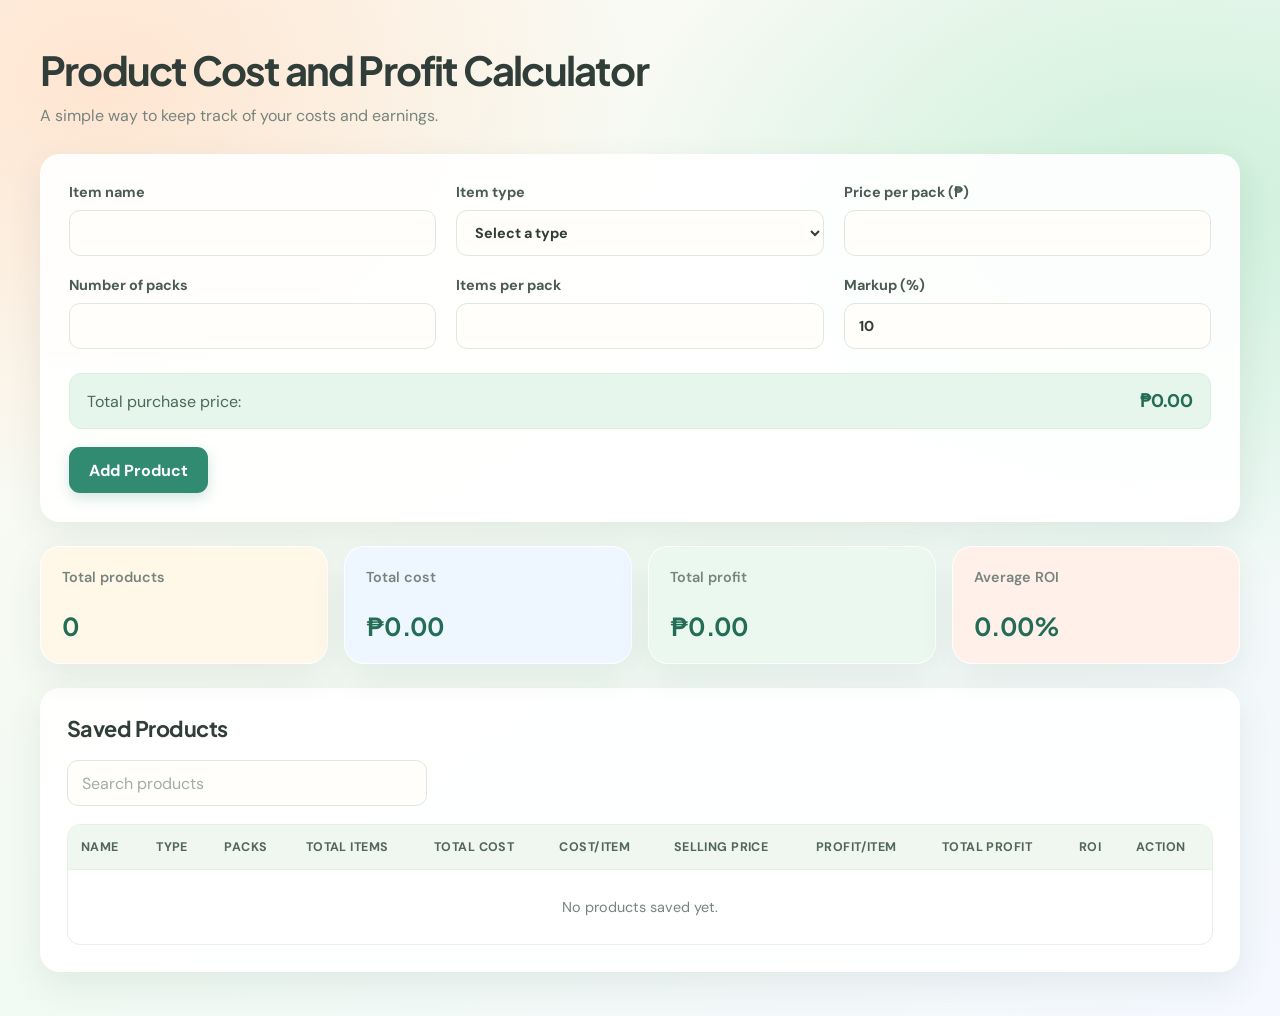
<file: index.html>
<!DOCTYPE html>
<html lang="en">
<head>
  <meta charset="UTF-8">
  <meta name="viewport" content="width=device-width, initial-scale=1.0">
  <title>Product Cost and Profit Calculator.com</title>
  <link rel="stylesheet" href="business.css">
  <script src="business.js" defer></script>
</head>
<body>
  <main class="container">
    <h1>Product Cost and Profit Calculator</h1>

    <form id="product-form">
      <div class="form-grid">
        <label>
          Item name
          <input id="item-name" type="text" required>
        </label>

       <label>
  Item type
  <select id="item-type" required>
    <option value="" disabled selected>Select a type</option>
    <option value="Canned food">Canned food</option>
    <option value="Instant food">Instant food</option>
    <option value="Fruits">Fruits</option>
    <option value="Vegetables">Vegetables</option>
    <option value="Soap">Soap</option>
    <option value="Other item">Other item</option>
  </select>
</label>

        <label>
          Price per pack (₱)
          <input id="price-per-pack" type="number" min="1.00" step="1.00" required>
        </label>

        <label>
          Number of packs
          <input id="number-of-packs" type="number" min="1" step="1" required>
        </label>

        <label>
          Items per pack
          <input id="items-per-pack" type="number" min="1" step="1" required>
        </label>

        <label>
          Markup (%)
          <input id="markup" type="number" min="10" max="100" value="10" required>
        </label>
      </div>

      <p class="total-cost">
        Total purchase price: <strong id="total-cost-display">₱0.00</strong>
      </p>

      <button type="submit">Add Product</button>
    </form>

    <section id="live-result" class="preview hidden"></section>

    <section class="summary">
      <div class="summary-card">
        <span>Total products</span>
        <strong id="total-products">0</strong>
      </div>
      <div class="summary-card">
        <span>Total cost</span>
        <strong id="total-cost-value">₱0.00</strong>
      </div>
      <div class="summary-card">
        <span>Total profit</span>
        <strong id="total-profit-value">₱0.00</strong>
      </div>
      <div class="summary-card">
        <span>Average ROI</span>
        <strong id="average-roi">0.00%</strong>
      </div>
    </section>

    <section class="products">
      <h2>Saved Products</h2>
      <input id="product-search" type="search" placeholder="Search products">

      <div class="table-wrap">
        <table>
          <thead>
            <tr>
              <th>Name</th>
              <th>Type</th>
              <th>Packs</th>
              <th>Total items</th>
              <th>Total cost</th>
              <th>Cost/item</th>
              <th>Selling price</th>
              <th>Profit/item</th>
              <th>Total profit</th>
              <th>ROI</th>
              <th>Action</th>
            </tr>
          </thead>
          <tbody id="product-table-body"></tbody>
        </table>
      </div>
    </section>
  </main>
</body>
</html>
</file>
<file: business.css>
@import url("https://fonts.googleapis.com/css2?family=DM+Sans:wght@400;500;600;700;800&family=Plus+Jakarta+Sans:wght@600;700;800&display=swap");

:root {
  --ink: #303d38;
  --muted: #77847e;
  --green: #318b70;
  --green-dark: #236c56;
  --mint: #e6f6ec;
  --peach: #fff0e5;
  --line: #e9eee8;
  --white: #ffffff;
  --shadow: 0 12px 35px rgba(56, 79, 63, 0.09);
}

* {
  box-sizing: border-box;
}

body {
  min-height: 100vh;
  margin: 0;
  padding: 44px 24px;
  background:
    radial-gradient(ellipse at 8% 8%, rgba(255, 218, 190, 0.65), transparent 32%),
    radial-gradient(ellipse at 92% 20%, rgba(190, 235, 207, 0.7), transparent 34%),
    linear-gradient(145deg, #fffaf3 0%, #f0faf3 55%, #f5f8ff 100%);
  color: var(--ink);
  font-family: "DM Sans", Arial, sans-serif;
}

.container {
  max-width: 1200px;
  margin: 0 auto;
}

h1,
h2,
h3 {
  color: var(--ink);
  font-family: "Plus Jakarta Sans", sans-serif;
}

h1 {
  margin: 0 0 8px;
  font-size: clamp(1.8rem, 4vw, 2.5rem);
  letter-spacing: -0.045em;
}

.container > h1::after {
  content: "A simple way to keep track of your costs and earnings.";
  display: block;
  margin-top: 10px;
  color: var(--muted);
  font: 400 1rem "DM Sans", sans-serif;
  letter-spacing: 0;
}

h2 {
  margin: 0 0 18px;
  font-size: 1.35rem;
  letter-spacing: -0.025em;
}

form,
.preview,
.products,
.summary-card {
  border: 1px solid rgba(255, 255, 255, 0.9);
  border-radius: 20px;
  background: rgba(255, 255, 255, 0.92);
  box-shadow: var(--shadow);
}

form {
  margin-top: 28px;
  padding: 28px;
}

.form-grid {
  display: grid;
  grid-template-columns: repeat(3, minmax(0, 1fr));
  gap: 20px;
}

label {
  display: grid;
  gap: 9px;
  color: #4c5c53;
  font-size: 0.9rem;
  font-weight: 700;
}

input {
  width: 100%;
  min-height: 46px;
  padding: 11px 14px;
  border: 1px solid #dfe8df;
  border-radius: 11px;
  outline: none;
  background: #fffefa;
  color: var(--ink);
  font: inherit;
  transition: border-color 160ms ease, box-shadow 160ms ease;
}

input::placeholder {
  color: #a2ada5;
}

input:focus {
  border-color: #75bd9e;
  box-shadow: 0 0 0 4px rgba(49, 139, 112, 0.13);
}

select {
  width: 100%;
  min-height: 46px;
  padding: 11px 14px;
  border: 1px solid #dfe8df;
  border-radius: 11px;
  outline: none;
  background: #fffefa;
  color: var(--ink);
  font: inherit;
  cursor: pointer;
}

select:focus {
  border-color: #75bd9e;
  box-shadow: 0 0 0 4px rgba(49, 139, 112, 0.13);
}

.total-cost {
  display: flex;
  justify-content: space-between;
  align-items: center;
  gap: 12px;
  margin: 24px 0 18px;
  padding: 15px 17px;
  border: 1px solid #d9efdf;
  border-radius: 12px;
  background: var(--mint);
  color: #4c6859;
}

.total-cost strong {
  color: var(--green-dark);
  font-size: 1.15rem;
}

button {
  min-height: 46px;
  padding: 12px 20px;
  border: 0;
  border-radius: 11px;
  background: var(--green);
  color: var(--white);
  font: inherit;
  font-weight: 700;
  cursor: pointer;
  transition: transform 160ms ease, background 160ms ease, box-shadow 160ms ease;
}

form button {
  box-shadow: 0 5px 14px rgba(49, 139, 112, 0.22);
}

button:hover {
  transform: translateY(-1px);
  background: var(--green-dark);
}

button:focus-visible {
  outline: 3px solid rgba(49, 139, 112, 0.3);
  outline-offset: 3px;
}

.preview {
  margin-top: 20px;
  padding: 24px;
  border-left: 5px solid #69b887;
  background: #f1faf3;
}

.preview h3 {
  margin: 0 0 16px;
}

.preview p {
  margin: 9px 0;
  color: #52665b;
}

.preview strong {
  color: var(--ink);
}

.hidden {
  display: none;
}

.summary {
  display: grid;
  grid-template-columns: repeat(4, minmax(0, 1fr));
  gap: 16px;
  margin: 24px 0;
}

.summary-card {
  min-height: 118px;
  padding: 21px;
  display: flex;
  flex-direction: column;
  justify-content: space-between;
  gap: 12px;
  transition: transform 160ms ease, box-shadow 160ms ease;
}

.summary-card:hover {
  transform: translateY(-3px);
  box-shadow: 0 16px 35px rgba(56, 79, 63, 0.13);
}

.summary-card:nth-child(1) {
  background: #fff8e9;
}

.summary-card:nth-child(2) {
  background: #eef6ff;
}

.summary-card:nth-child(3) {
  background: #eaf8ef;
}

.summary-card:nth-child(4) {
  background: #fff0e9;
}

.summary-card span {
  color: var(--muted);
  font-size: 0.9rem;
  font-weight: 600;
}

.summary-card strong {
  color: var(--green-dark);
  font-family: "Plus Jakarta Sans", sans-serif;
  font-size: 1.55rem;
  letter-spacing: -0.03em;
}

.products {
  padding: 26px;
}

#product-search {
  max-width: 360px;
  margin-bottom: 18px;
}

.table-wrap {
  overflow-x: auto;
  border: 1px solid var(--line);
  border-radius: 13px;
  background: var(--white);
}

table {
  width: 100%;
  border-collapse: collapse;
  white-space: nowrap;
  font-size: 0.9rem;
}

th,
td {
  padding: 14px 13px;
  border-bottom: 1px solid var(--line);
  text-align: left;
}

th {
  background: #f0f7f1;
  color: #52675a;
  font-size: 0.78rem;
  font-weight: 700;
  letter-spacing: 0.035em;
  text-transform: uppercase;
}

tbody tr:last-child td {
  border-bottom: 0;
}

tbody tr:hover {
  background: #f8fcf8;
}

.delete-btn {
  min-height: 34px;
  padding: 7px 12px;
  border-radius: 8px;
  background: #fff0ed;
  color: #b84e3f;
  font-size: 0.85rem;
}

.delete-btn:hover {
  background: #fce0da;
  color: #96392e;
}

.empty-message {
  padding: 28px;
  color: var(--muted);
  text-align: center;
}

@media (max-width: 800px) {
  body {
    padding: 28px 16px;
  }

  .form-grid {
    grid-template-columns: repeat(2, minmax(0, 1fr));
  }

  .summary {
    grid-template-columns: repeat(2, minmax(0, 1fr));
  }
}

@media (max-width: 520px) {
  body {
    padding: 22px 12px;
  }

  form,
  .products {
    padding: 20px;
    border-radius: 16px;
  }

  .form-grid,
  .summary {
    grid-template-columns: 1fr;
  }

  .summary-card {
    min-height: 96px;
  }

  .total-cost {
    align-items: flex-start;
    flex-direction: column;
  }
}
</file>
